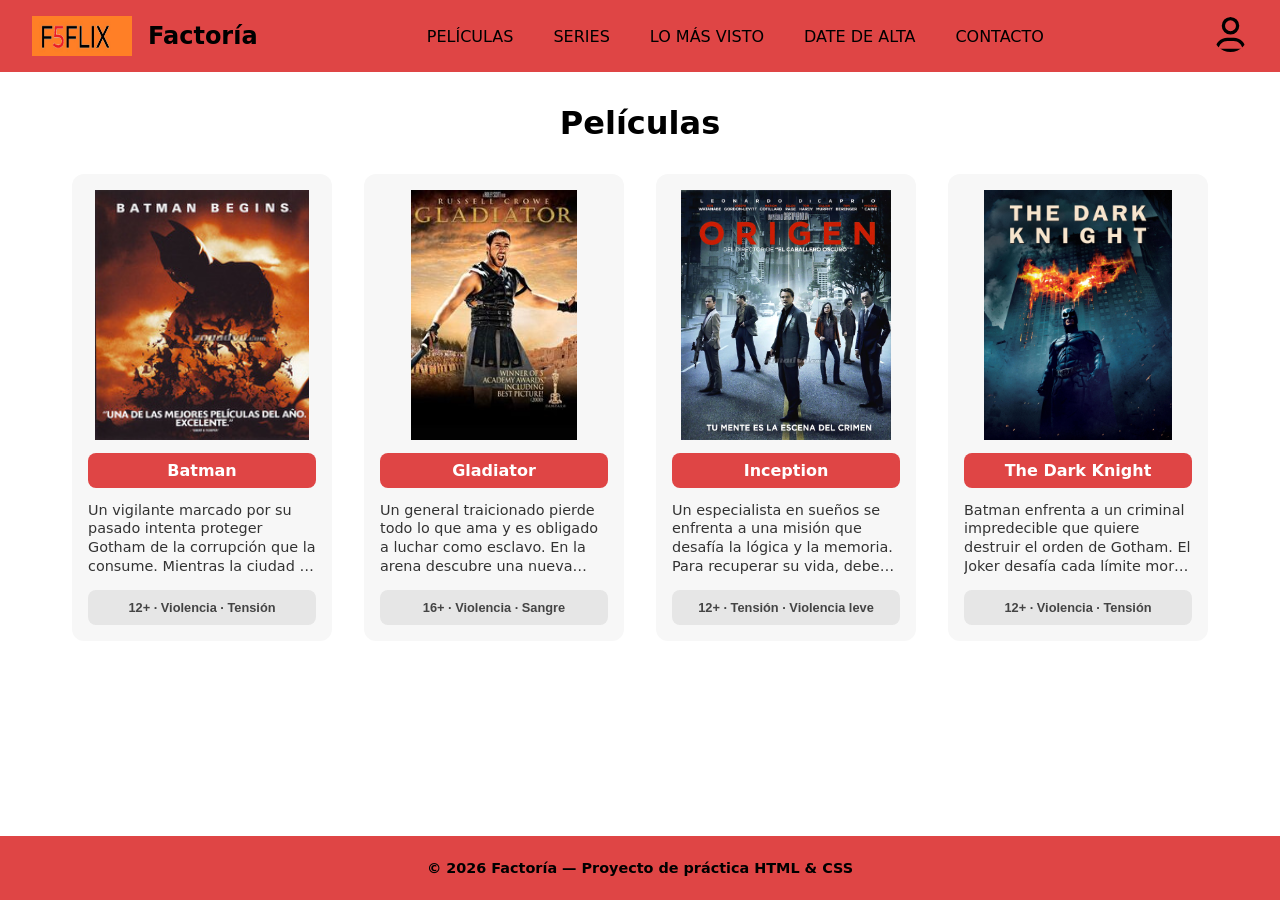
<file: index.html>
<!DOCTYPE html>
<html lang="es">
  <head>
    <meta charset="UTF-8" />
    <meta name="viewport" content="width=device-width, initial-scale=1.0" />
    <title>Factoría – Página principal</title>
    <link rel="stylesheet" href="styles.css" />
  </head>

  <body>
    <header class="header">
      <nav class="menu">
        <div class="menu__left">
          <img
            src="src/images/F5Logo.jpg"
            alt="Logo Factoría"
            class="menu__logo"
          />
          <h1 class="menu__title">Factoría</h1>
        </div>

        <ul class="menu__links">
          <li><a href="listado.html" class="menu__link">Películas</a></li>
          <li><a href="#" class="menu__link">Series</a></li>
          <li><a href="#" class="menu__link">Lo más visto</a></li>
          <li><a href="#" class="menu__link">Date de alta</a></li>
          <li><a href="contacto.html" class="menu__link">Contacto</a></li>
        </ul>

        <div class="menu__user">
          <img
            src="src/images/user-regular.svg"
            alt="Usuario"
            class="menu__user-icon"
          />
        </div>
      </nav>
    </header>

    <main class="home">
      <section class="peliculas">
        <h2 class="peliculas__title">Películas</h2>

        <div class="peliculas__slider">
          <!-- BATMAN -->
          <article class="pelicula">
            <img
              src="src/images/films/Batman.jpg"
              alt="Batman"
              class="pelicula__img"
            />

            <a href="detalle.html" class="pelicula__button">Batman</a>

            <p class="pelicula__description">
              Un vigilante marcado por su pasado intenta proteger Gotham de la
              corrupción que la consume. Mientras la ciudad se hunde en el caos,
              Batman descubre que la justicia exige sacrificios. Su lucha se
              vuelve personal cuando el crimen amenaza todo lo que intenta
              defender. Una historia oscura donde el miedo puede ser un arma o
              una salvación.
            </p>

            <button class="pelicula__tag">12+ · Violencia · Tensión</button>
          </article>

          <!-- GLADIATOR -->
          <article class="pelicula">
            <img
              src="src/images/films/Gladiator.jpg"
              alt="Gladiator"
              class="pelicula__img"
            />

            <!-- Botón sin enlace por ahora -->
            <a href="#" class="pelicula__button">Gladiator</a>

            <p class="pelicula__description">
              Un general traicionado pierde todo lo que ama y es obligado a
              luchar como esclavo. En la arena descubre una nueva forma de honor
              y una oportunidad de justicia. Su fuerza inspira a un pueblo
              cansado de la tiranía y el abuso de poder. Una historia de
              venganza, dignidad y coraje frente al destino.
            </p>

            <button class="pelicula__tag">16+ · Violencia · Sangre</button>
          </article>

          <!-- INCEPTION -->
          <article class="pelicula">
            <img
              src="src/images/films/inception.jpg"
              alt="Inception"
              class="pelicula__img"
            />

            <!-- Botón sin enlace por ahora -->
            <a href="#" class="pelicula__button">Inception</a>

            <p class="pelicula__description">
              Un especialista en sueños se enfrenta a una misión que desafía la
              lógica y la memoria. Para recuperar su vida, debe implantar una
              idea sin que nadie lo perciba. Los límites entre realidad y
              ficción se desdibujan mientras avanza la operación. Una aventura
              mental donde cada decisión altera un mundo distinto.
            </p>

            <button class="pelicula__tag">
              12+ · Tensión · Violencia leve
            </button>
          </article>

          <!-- THE DARK KNIGHT -->
          <article class="pelicula">
            <img
              src="src/images/films/The-Dark-Knight.jpg"
              alt="The Dark Knight"
              class="pelicula__img"
            />

            <!-- Botón sin enlace por ahora -->
            <a href="#" class="pelicula__button">The Dark Knight</a>

            <p class="pelicula__description">
              Batman enfrenta a un criminal impredecible que quiere destruir el
              orden de Gotham. El Joker desafía cada límite moral, obligando al
              héroe a cuestionarse a sí mismo. La ciudad se convierte en un
              tablero donde cada movimiento tiene consecuencias. Una lucha
              intensa entre caos, justicia y sacrificio personal.
            </p>

            <button class="pelicula__tag">12+ · Violencia · Tensión</button>
          </article>
        </div>
      </section>
    </main>

    <footer class="footer">
      <p class="footer__text">
        © 2026 Factoría — Proyecto de práctica HTML & CSS
      </p>
    </footer>
  </body>
</html>
</file>
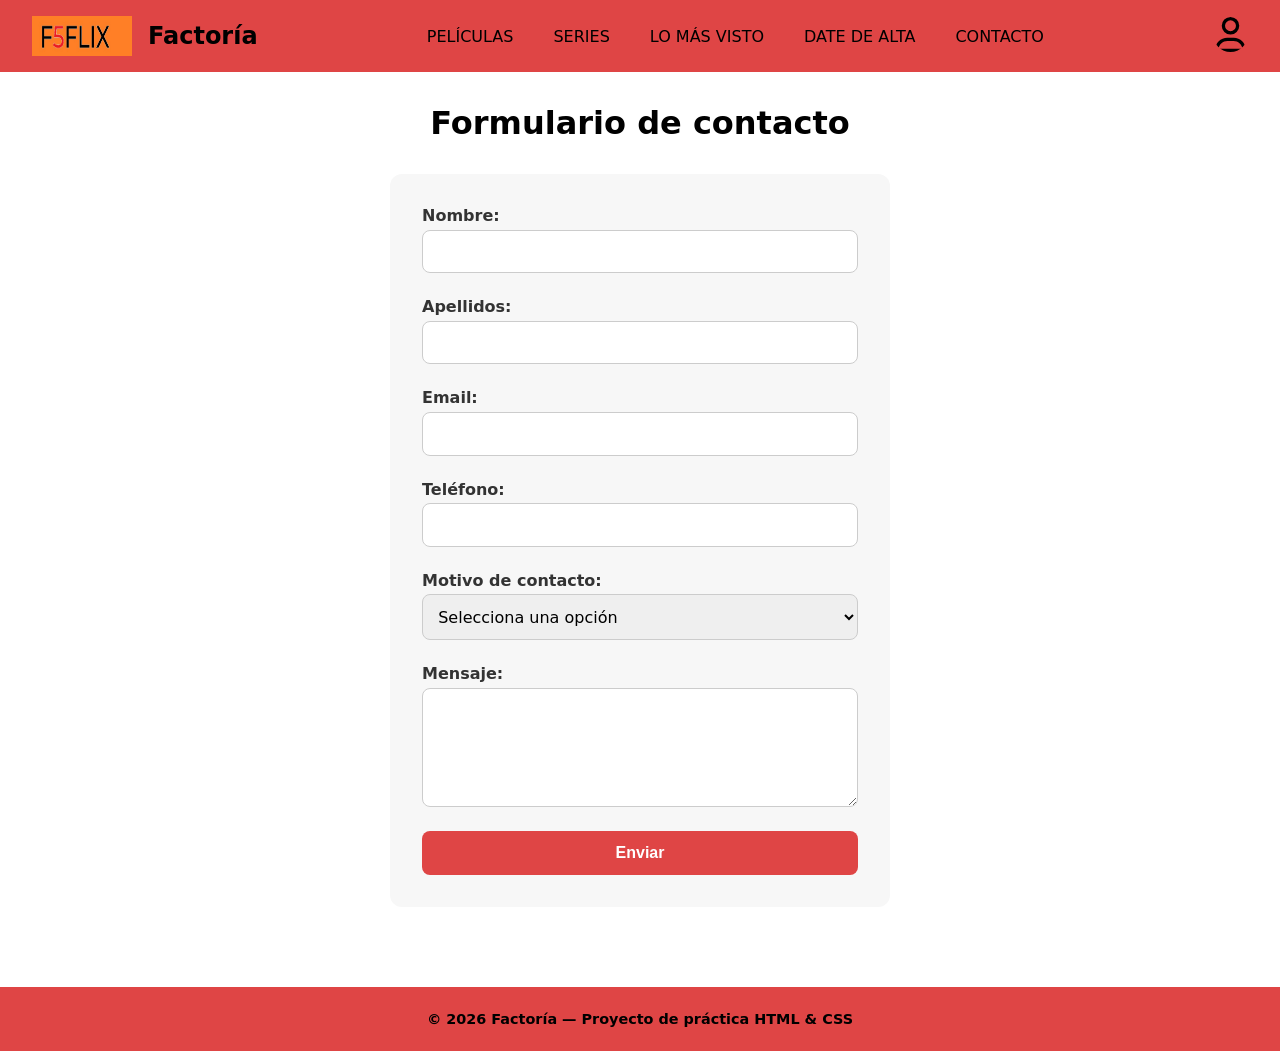
<file: contacto.html>
<!DOCTYPE html>
<html lang="es">
  <head>
    <meta charset="UTF-8" />
    <meta name="viewport" content="width=device-width, initial-scale=1.0" />
    <title>Contacto – Factoría</title>
    <link rel="stylesheet" href="styles.css" />
  </head>

  <body>
    <header class="header">
      <nav class="menu">
        <div class="menu__left">
          <img
            src="src/images/F5Logo.jpg"
            alt="Logo Factoría"
            class="menu__logo"
          />
          <h1 class="menu__title">Factoría</h1>
        </div>

        <ul class="menu__links">
          <li><a href="listado.html" class="menu__link">Películas</a></li>
          <li><a href="#" class="menu__link">Series</a></li>
          <li><a href="#" class="menu__link">Lo más visto</a></li>
          <li><a href="#" class="menu__link">Date de alta</a></li>
          <li><a href="contacto.html" class="menu__link">Contacto</a></li>
        </ul>

        <div class="menu__user">
          <img
            src="src/images/user-regular.svg"
            alt="Usuario"
            class="menu__user-icon"
          />
        </div>
      </nav>
    </header>

    <main class="contacto">
      <h2 class="contacto__title">Formulario de contacto</h2>

      <form action="" method="GET" class="contacto__form">

        <label class="contacto__label">
          Nombre:
          <input type="text" name="nombre" class="contacto__input" required />
        </label>

        <label class="contacto__label">
          Apellidos:
          <input type="text" name="apellidos" class="contacto__input" required />
        </label>

        <label class="contacto__label">
          Email:
          <input type="email" name="email" class="contacto__input" required />
        </label>

        <label class="contacto__label">
          Teléfono:
          <input type="tel" name="telefono" class="contacto__input" />
        </label>

        <label class="contacto__label">
          Motivo de contacto:
          <select name="motivo" class="contacto__input" required>
            <option value="">Selecciona una opción</option>
            <option value="alta">Darme de alta</option>
            <option value="soporte">Soporte técnico</option>
            <option value="info">Solicitar información</option>
            <option value="otro">Otro</option>
          </select>
        </label>

        <label class="contacto__label">
          Mensaje:
          <textarea name="mensaje" class="contacto__textarea" rows="5" required></textarea>
        </label>

        <button type="submit" class="contacto__button">Enviar</button>

      </form>
    </main>

    <footer class="footer">
      <p class="footer__text">
        © 2026 Factoría — Proyecto de práctica HTML & CSS
      </p>
    </footer>
  </body>
</html>
</file>
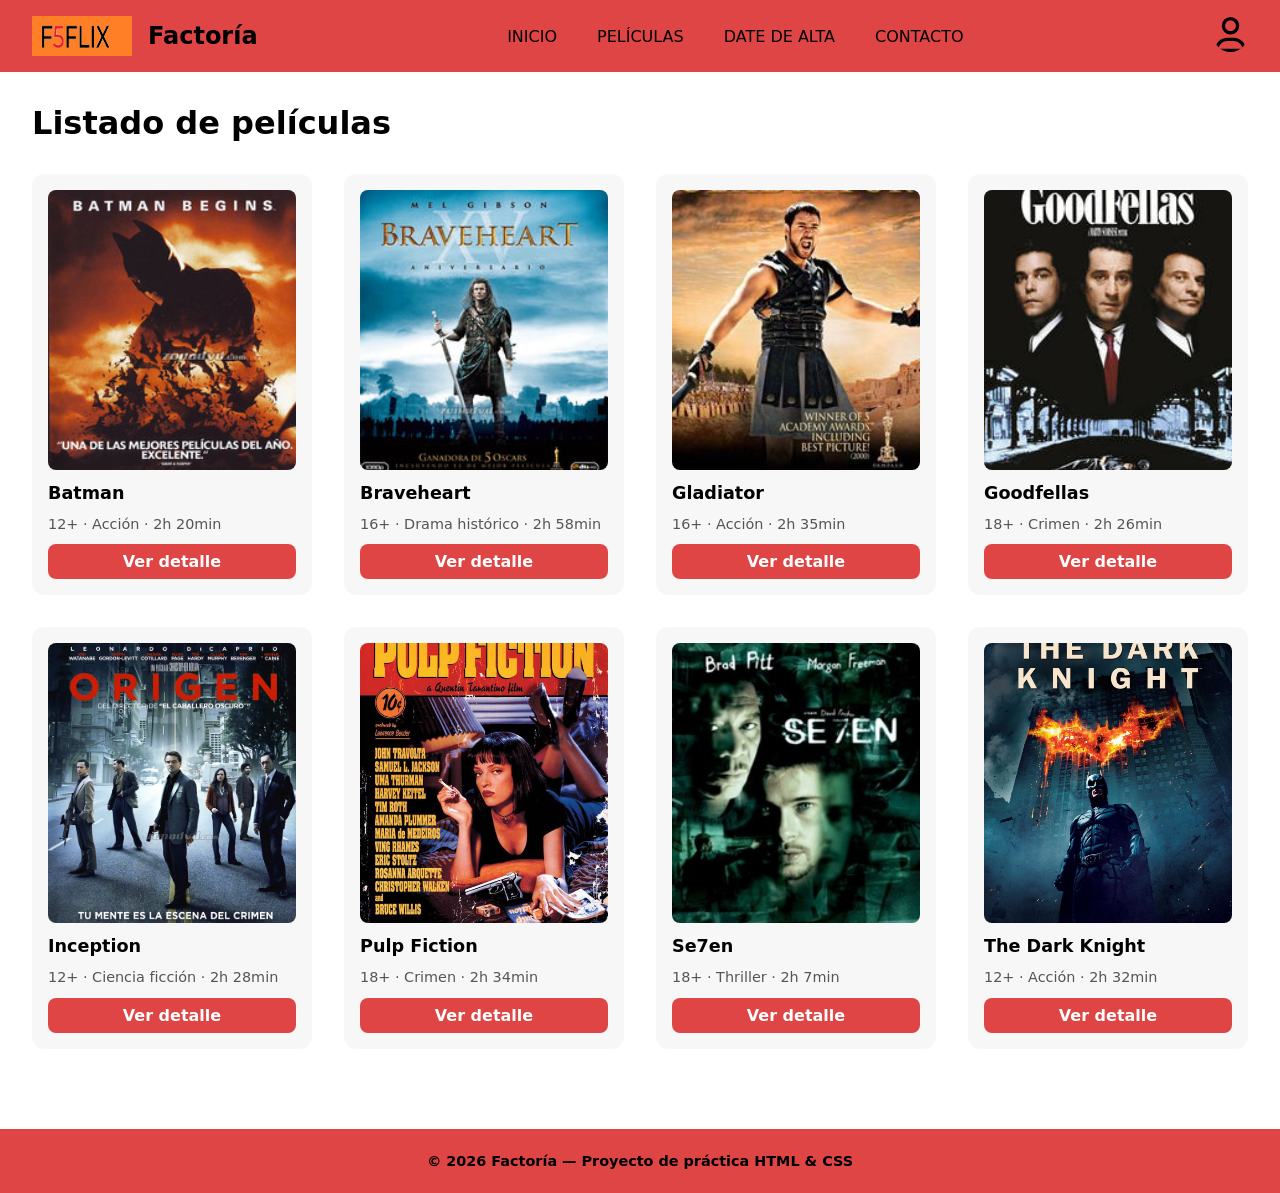
<file: listado.html>
<!DOCTYPE html>
<html lang="es">
  <head>
    <meta charset="UTF-8" />
    <meta name="viewport" content="width=device-width, initial-scale=1.0" />
    <title>Listado de películas – Factoría</title>
    <link rel="stylesheet" href="styles.css" />
  </head>

  <body>
    <header class="header">
      <nav class="menu">
        <div class="menu__left">
          <img src="src/images/F5Logo.jpg" alt="Logo Factoría" class="menu__logo" />
          <h1 class="menu__title">Factoría</h1>
        </div>

        <ul class="menu__links">
          <li><a href="index.html" class="menu__link">Inicio</a></li>
          <li><a href="listado.html" class="menu__link">Películas</a></li>
          <li><a href="contacto.html" class="menu__link">Date de alta</a></li>
          <li><a href="contacto.html" class="menu__link">Contacto</a></li>
        </ul>

        <div class="menu__user">
          <img src="src/images/user-regular.svg" alt="Usuario" class="menu__user-icon" />
        </div>
      </nav>
    </header>

    <main class="listado">
      <h2 class="listado__title">Listado de películas</h2>

      <section class="listado__grid">
        <!-- BATMAN -->
<article class="listado__item">
    <img src="src/images/films/Batman.jpg" alt="Batman" class="listado__img" />
    <h3 class="listado__title-card">Batman</h3>
    <p class="listado__meta">12+ · Acción · 2h 20min</p>
    <a href="detalle.html" class="listado__link">Ver detalle</a>
  </article>
  
  <!-- BRAVEHEART -->
  <article class="listado__item">
    <img src="src/images/films/Braveheart.jpg" alt="Braveheart" class="listado__img" />
    <h3 class="listado__title-card">Braveheart</h3>
    <p class="listado__meta">16+ · Drama histórico · 2h 58min</p>
    <a href="#" class="listado__link">Ver detalle</a>
  </article>
  
  <!-- GLADIATOR -->
  <article class="listado__item">
    <img src="src/images/films/Gladiator.jpg" alt="Gladiator" class="listado__img" />
    <h3 class="listado__title-card">Gladiator</h3>
    <p class="listado__meta">16+ · Acción · 2h 35min</p>
    <a href="#" class="listado__link">Ver detalle</a>
  </article>
  
  <!-- GOODFELLAS -->
  <article class="listado__item">
    <img src="src/images/films/Goodfellas.jpg" alt="Goodfellas" class="listado__img" />
    <h3 class="listado__title-card">Goodfellas</h3>
    <p class="listado__meta">18+ · Crimen · 2h 26min</p>
    <a href="#" class="listado__link">Ver detalle</a>
  </article>
  
  <!-- INCEPTION -->
  <article class="listado__item">
    <img src="src/images/films/inception.jpg" alt="Inception" class="listado__img" />
    <h3 class="listado__title-card">Inception</h3>
    <p class="listado__meta">12+ · Ciencia ficción · 2h 28min</p>
    <a href="#" class="listado__link">Ver detalle</a>
  </article>
  
  <!-- PULP FICTION -->
  <article class="listado__item">
    <img src="src/images/films/pulpfiction.jpg" alt="Pulp Fiction" class="listado__img" />
    <h3 class="listado__title-card">Pulp Fiction</h3>
    <p class="listado__meta">18+ · Crimen · 2h 34min</p>
    <a href="#" class="listado__link">Ver detalle</a>
  </article>
  
  <!-- SE7EN -->
  <article class="listado__item">
    <img src="src/images/films/Se7en.jpg" alt="Se7en" class="listado__img" />
    <h3 class="listado__title-card">Se7en</h3>
    <p class="listado__meta">18+ · Thriller · 2h 7min</p>
    <a href="#" class="listado__link">Ver detalle</a>
  </article>
  
  <!-- THE DARK KNIGHT -->
  <article class="listado__item">
    <img src="src/images/films/The-Dark-Knight.jpg" alt="The Dark Knight" class="listado__img" />
    <h3 class="listado__title-card">The Dark Knight</h3>
    <p class="listado__meta">12+ · Acción · 2h 32min</p>
    <a href="#" class="listado__link">Ver detalle</a>
  </article>
  
      </section>
    </main>

   
    <footer class="footer">
        <p class="footer__text">© 2026 Factoría — Proyecto de práctica HTML & CSS</p>
      </footer>
      
  </body>
</html>
</file>
<file: styles.css>
* {
  margin: 0;
  padding: 0;
  box-sizing: border-box;
}

html, body{
  height: 100%;
}

body {
  font-family: system-ui, sans-serif;
  background-color: #ffff;
  color: black;
  height: 100%;
  display: flex;
  flex-direction: column;
}

main{
  flex: 1;
}

/* HEADER */
.header {
  width: 100%;
  position: sticky;
  top: 0;
  background-color: #df4545;
  z-index: 1000;
}

.menu {
  display: flex;
  justify-content: space-between;
  align-items: center;
  padding: 1rem 2rem;
}

.menu__left {
  display: flex;
  align-items: center;
  gap: 1rem;
}

.menu__logo {
  width: 100px;
  height: 40px;
}

.menu__title {
  font-size: 1.5rem;
  font-weight: 700;
  color: black;
}

.menu__links {
  list-style: none;
  display: flex;
  justify-content: center;
  gap: 2.5rem;
  flex: 1;
}

.menu__link {
  text-decoration: none;
  text-transform: uppercase;
  color: black;
  font-size: 1rem;
  font-weight: 500;
}

.menu__link:hover {
  opacity: 0.85;
  color: rgba(244, 143, 143, 0.838);
}

.menu__user-icon {
  width: 35px;
  height: 35px;
  border-radius: 50%;
  cursor: pointer;
  transition: opacity 0.3s ease;
}

.menu__user-icon:hover {
  opacity: 0.7;
}

/* ============================
   SECCIÓN PELÍCULAS (HOME)
   ============================ */

.peliculas {
  padding: 2rem;
  display: flex;
  flex-direction: column;
  gap: 2rem;
  align-items: center; /* centramos todo */
}

.peliculas__title {
  font-size: 2rem;
  font-weight: 700;
}

/* Nuevo slider sin scroll */
.peliculas__slider {
  display: flex;
  justify-content: center;
  align-items: flex-start;
  flex-wrap: wrap;
  gap: 2rem;

  /* Eliminado scroll */
  overflow-x: visible;
  scroll-snap-type: none;
  padding-bottom: 0;
}

.pelicula {
  width: 260px; /* tamaño fijo más limpio */
  background-color: #f7f7f7;
  border-radius: 12px;
  padding: 1rem;
  display: flex;
  flex-direction: column;
  gap: 0.8rem;
  overflow: hidden;
}

.pelicula__img {
  width: 100%;
  height: 250px;
  object-fit: contain;
  display: block;
}

.pelicula__button {
  display: block;
  text-align: center;
  padding: 0.5rem 0;
  background-color: #df4545;
  color: white;
  text-decoration: none;
  border-radius: 8px;
  font-weight: 600;
  transition: transform 0.25s ease, background-color 0.25s ease;
}

.pelicula__button:hover {
  background-color: #c63c3c;
  transform: scale(1.05);
}

.pelicula__description {
  font-size: 0.9rem;
  line-height: 1.3;
  color: #333;
  height: 4.8rem;
  overflow: hidden;
  display: -webkit-box;
  -webkit-line-clamp: 4;
  line-clamp: 4;
  -webkit-box-orient: vertical;
}

.pelicula__tag {
  display: flex;
  justify-content: center;
  align-items: center;
  height: 2.2rem;
  padding: 0;
  background-color: #e6e6e6;
  border: none;
  border-radius: 8px;
  font-size: 0.8rem;
  font-weight: 600;
  color: #444;
  cursor: default;
}

/* ============================
   PÁGINA DE DETALLE
   ============================ */

.detalle {
  padding: 2rem;
  display: flex;
  justify-content: center;
}

.detalle__card {
  display: flex;
  gap: 2rem;
  max-width: 1000px;
  background-color: #f7f7f7;
  padding: 2rem;
  border-radius: 12px;
}

.detalle__image-wrapper {
  flex: 1;
}

.detalle__img {
  width: 100%;
  border-radius: 12px;
  object-fit: cover;
}

.detalle__info {
  flex: 2;
  display: flex;
  flex-direction: column;
  gap: 1rem;
}

.detalle__title {
  font-size: 2.2rem;
  font-weight: 700;
}

.detalle__tagline {
  font-size: 1.1rem;
  color: #444;
}

.detalle__meta {
  display: flex;
  align-items: center;
  gap: 0.5rem;
  font-weight: 600;
  color: #555;
}

.detalle__dot {
  opacity: 0.5;
}

.detalle__description {
  line-height: 1.5;
  color: #333;
  font-size: 1rem;
}

.detalle__back {
  margin-top: 1rem;
  display: inline-block;
  background-color: #df4545;
  color: white;
  padding: 0.7rem 1.2rem;
  border-radius: 8px;
  text-decoration: none;
  font-weight: 600;
  width: fit-content;
  transition: background-color 0.25s ease, transform 0.25s ease;
}

.detalle__back:hover {
  background-color: #c63c3c;
  transform: scale(1.05);
}

.detalle__video {
  margin-top: 1rem;
  border-radius: 12px;
  overflow: hidden;
}


/* RESPONSIVE */
@media (max-width: 768px) {
  .detalle__card {
    flex-direction: column;
  }
}

/* ============================
   LISTADO DE PELÍCULAS
   ============================ */

.listado {
  padding: 2rem;
  display: flex;
  flex-direction: column;
  gap: 2rem;
}

.listado__title {
  font-size: 2rem;
  font-weight: 700;
}

.listado__grid {
  display: grid;
  grid-template-columns: repeat(auto-fill, minmax(220px, 1fr));
  gap: 2rem;
}

.listado__item {
  background-color: #f7f7f7;
  border-radius: 12px;
  padding: 1rem;
  display: flex;
  flex-direction: column;
  gap: 0.8rem;
  transition: transform 0.25s ease, box-shadow 0.25s ease;
}

.listado__item:hover {
  transform: scale(1.03);
  box-shadow: 0 4px 12px rgba(0,0,0,0.15);
}

.listado__img {
  width: 100%;
  height: 280px;
  object-fit: cover;
  border-radius: 8px;
}

.listado__title-card {
  font-size: 1.1rem;
  font-weight: 700;
}

.listado__meta {
  font-size: 0.9rem;
  color: #555;
}

.listado__link {
  margin-top: auto;
  display: inline-block;
  background-color: #df4545;
  color: white;
  padding: 0.5rem 0.8rem;
  border-radius: 8px;
  text-decoration: none;
  font-weight: 600;
  text-align: center;
  transition: background-color 0.25s ease, transform 0.25s ease;
}

.listado__link:hover {
  background-color: #c63c3c;
  transform: scale(1.05);
}

/* ============================
   FORMULARIO DE CONTACTO
   ============================ */

   .contacto {
    padding: 2rem;
    display: flex;
    flex-direction: column;
    gap: 2rem;
    align-items: center;
  }
  
  .contacto__title {
    font-size: 2rem;
    font-weight: 700;
  }
  
  .contacto__form {
    width: 100%;
    max-width: 500px;
    background-color: #f7f7f7;
    padding: 2rem;
    border-radius: 12px;
    display: flex;
    flex-direction: column;
    gap: 1.5rem;
  }
  
  .contacto__label {
    display: flex;
    flex-direction: column;
    font-weight: 600;
    color: #333;
    gap: 0.3rem;
  }
  
  .contacto__input,
  .contacto__textarea,
  .contacto__select {
    padding: 0.7rem;
    border-radius: 8px;
    border: 1px solid #ccc;
    font-size: 1rem;
    font-family: inherit;
  }
  
  .contacto__button {
    padding: 0.8rem;
    background-color: #df4545;
    color: white;
    border: none;
    border-radius: 8px;
    font-size: 1rem;
    font-weight: 600;
    cursor: pointer;
    transition: background-color 0.25s ease, transform 0.25s ease;
  }
  
  .contacto__button:hover {
    background-color: #c63c3c;
    transform: scale(1.05);
  }
  

/* ============================
   FOOTER
   ============================ */

   .footer {
    margin-top: 3rem;
    padding: 1.5rem;
    background-color: #df4545;
    text-align: center;
  }
  
  .footer__text {
    color: black;
    font-size: 0.9rem;
    font-weight: 600;
  }
</file>
